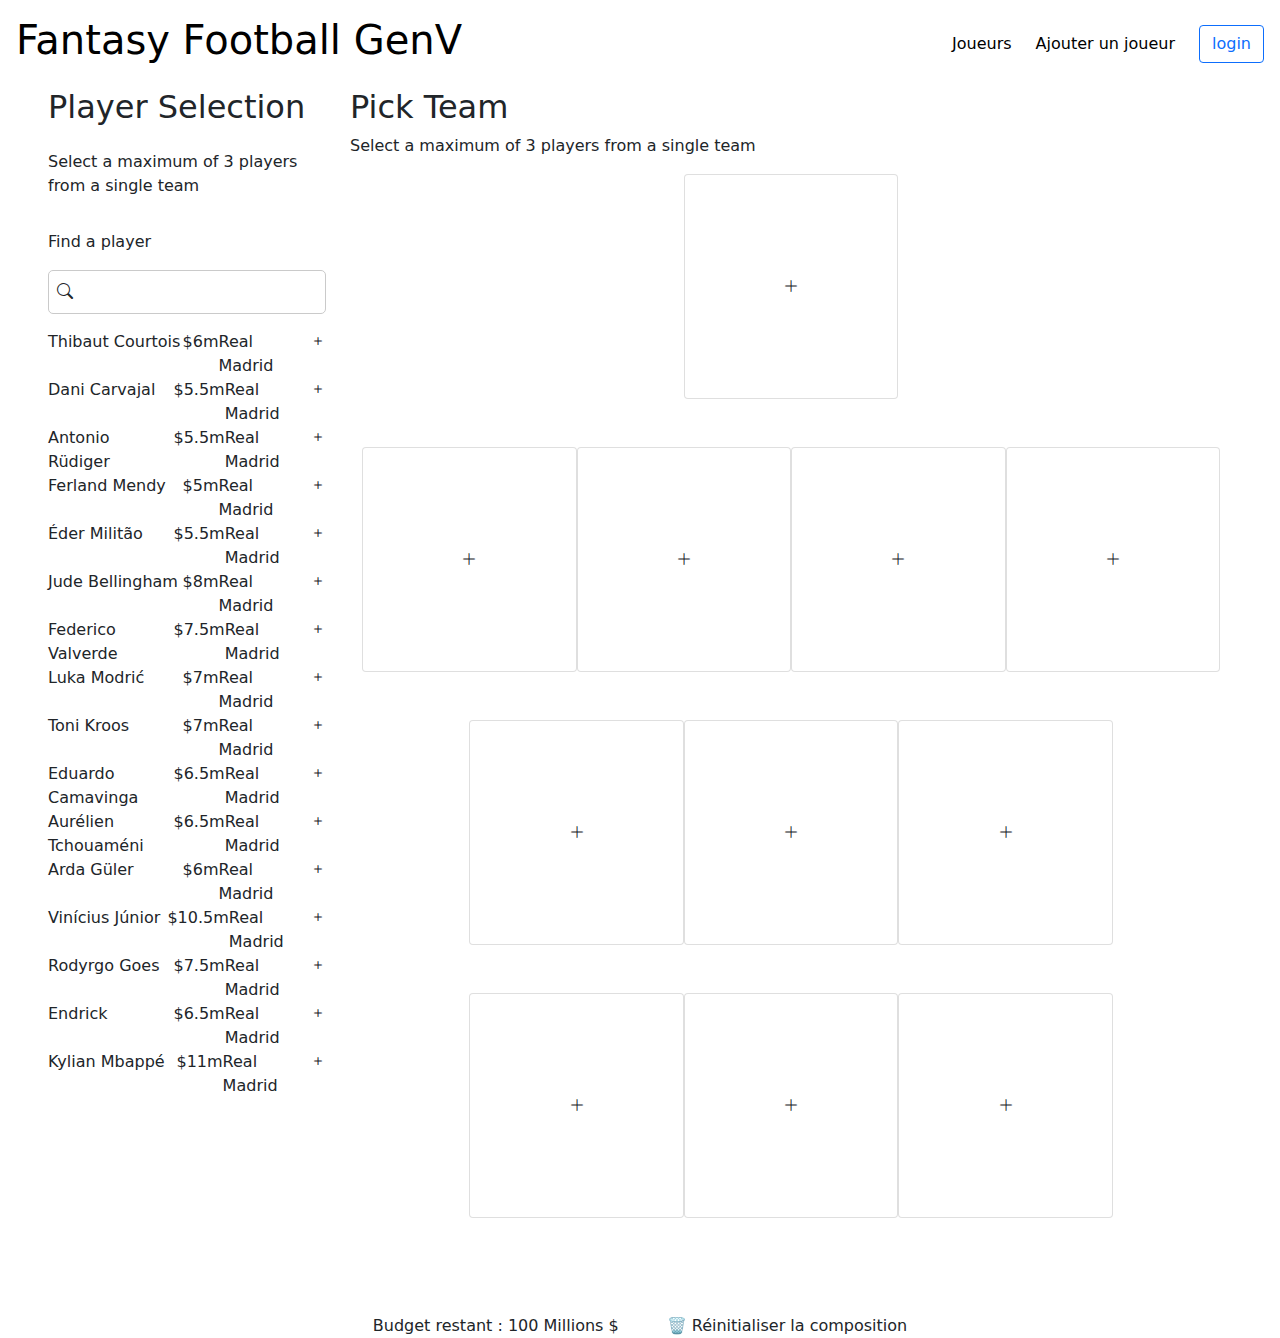
<file: index.html>
<!DOCTYPE html>
<html lang="en">
<head>
    <meta charset="UTF-8">
    <meta name="viewport" content="width=device-width, initial-scale=1.0">
    <link rel="stylesheet" href="style.css">
    <link rel="stylesheet" href="bootstrap.min.css">
    <link rel="stylesheet" href="https://cdn.jsdelivr.net/npm/bootstrap-icons@1.13.1/font/bootstrap-icons.min.css">
    <title>Fantasy Football Gen V</title>
</head>
<body>
        <div class="modal">
            <div class="modal-content shadow p-4 w-50">
                <div class="d-flex justify-content-between align-items-center mb-3">
                    <h5 class="m-0">Ajoutez Un joueur</h5>
                    <i class="bi bi-x-lg" id="close" style="cursor:pointer;"></i>
                </div>
                <form id="profileForm">
                    <label class="my-3">Nom complet</label>
                    <input class="form-control" type="text" name="name" required placeholder="Aymen Oumaalla">

                    <label for="Position" class="my-3">Poste</label>
                    <select name="Position" id="playerPosition" class="form-control">
                        <option value="0" selected disabled>Poste</option>
                        <option value="goalkeeper">Goalkeeper</option>
                        <option value="defender">Defender</option>
                        <option value="midfielder">Midfielder</option>
                        <option value="attacker">Attacker</option>
                    </select>
                    
                    <label class="my-3">Prix</label>
                    <input class="form-control" type="number" name="price" required disabled>

                    <label class="my-3">Photo</label>
                    <input  class="form-control" type="file" name="PlayerProfile" id="">

                    <center class="mt-4">
                        <button type="submit" class="btn btn-outline-success">Insérer</button>
                    </center>
                </form>
            </div>
        </div>
    <header class="d-flex justify-content-between align-items-center p-3">
        <div class="logo"><a href="index.html"><h1>Fantasy Football GenV</h1></a></div>
        <nav class="link-list d-flex gap-4 align-items-center">
            <a href="joueurs.html">Joueurs</a>
            <a href="#" id="addPlayer">Ajouter un joueur</a>
            <a href="#" class="btn btn-outline-primary">login</a>
        </nav>
    </header>
    <main>
        <div class="px-5">
            <div class="row">
                <div class="col-12 col-md-3 d-flex flex-column gap-3">
                    <h2>Player Selection</h2>
                    <p>Select a maximum of 3 players from a single team</p>
                    <span>Find a player</span>
                    <div class="searchPanel p-2">
                        <i class="bi bi-search"></i>
                        <input type="search">
                    </div>
                    <div class="players">
                    </div>
                </div>
                <div class="col-12 col-md-9">
                    <div class="">
                        <h2>Pick Team</h2>
                        <p>Select a maximum of 3 players from a single team</p>
                    </div>
                    <div class="container">
                        <div class="row mb-5 justify-content-center">
                            <div class="card col-12 col-md-3 justify-content-center align-items-center vh-25">
                                <i class="bi bi-plus-lg"></i>
                            </div>
                        </div>
                        <div class="row mb-5 justify-content-center">
                            <div class="card w-25 col-12 col-md-3 justify-content-center align-items-center vh-25">
                                <i class="bi bi-plus-lg"></i>
                            </div>
                            <div class="card w-25 col-12 col-md-3 justify-content-center align-items-center vh-25">
                                <i class="bi bi-plus-lg"></i>
                            </div>
                            <div class="card w-25 col-12 col-md-3 justify-content-center align-items-center vh-25">
                                <i class="bi bi-plus-lg"></i>
                            </div>
                            <div class="card w-25 col-12 col-md-3 justify-content-center align-items-center vh-25">
                                <i class="bi bi-plus-lg"></i>
                            </div>
                        </div>
                        <div class="row mb-5 justify-content-center">
                            <div class="card w-25 col-12 col-md-4 justify-content-center align-items-center vh-25">
                                <i class="bi bi-plus-lg"></i>
                            </div>
                            <div class="card w-25 col-12 col-md-4 justify-content-center align-items-center vh-25">
                                <i class="bi bi-plus-lg"></i>
                            </div>
                            <div class="card w-25 col-12 col-md-4 justify-content-center align-items-center vh-25">
                                <i class="bi bi-plus-lg"></i>
                            </div>
                        </div>
                        <div class="row mb-5 justify-content-center">
                            <div class="card w-25 col-12 col-md-4 justify-content-center align-items-center vh-25">
                                <i class="bi bi-plus-lg"></i>
                            </div>
                            <div class="card w-25 col-12 col-md-4 justify-content-center align-items-center vh-25">
                                <i class="bi bi-plus-lg"></i>
                            </div>
                            <div class="card w-25 col-12 col-md-4 justify-content-center align-items-center vh-25">
                                <i class="bi bi-plus-lg"></i>
                            </div>
                        </div>
                    </div>
                </div>
            </div>
        </div>
    </main>
    <footer>
        <div class="d-flex justify-content-center gap-5 pt-5">
            <div class="budget">Budget restant : 100 Millions $</div>
            <div class="deleteAll">🗑️ Réinitialiser la composition</div>
        </div>
    </footer>
    <script src="script.js"></script>
</body>
</html>
</file>
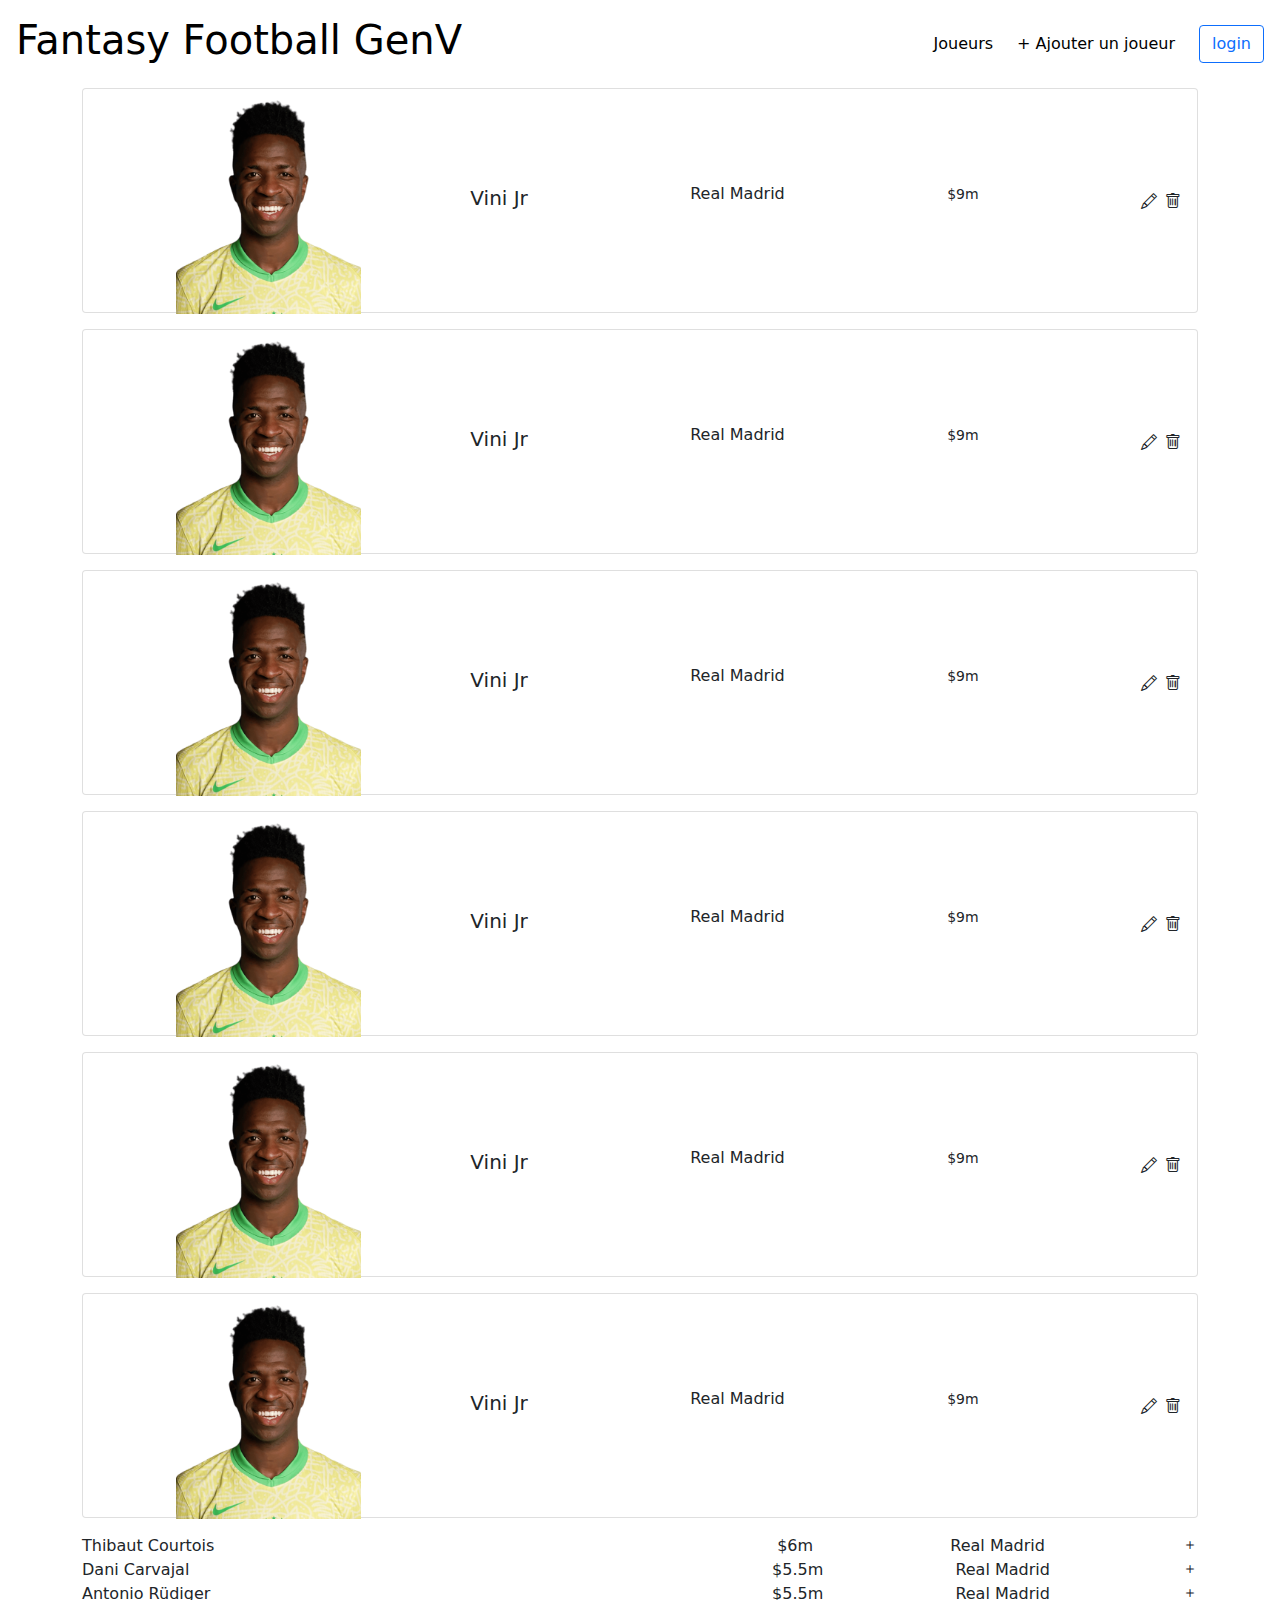
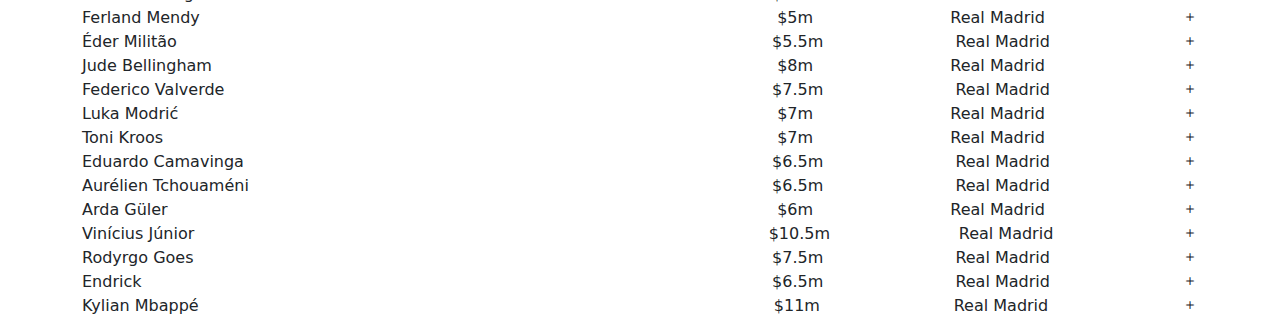
<file: joueurs.html>
<!DOCTYPE html>
<html lang="en">
<head>
    <meta charset="UTF-8">
    <meta name="viewport" content="width=device-width, initial-scale=1.0">
    <link rel="stylesheet" href="style.css">
    <link rel="stylesheet" href="bootstrap.min.css">
    <link rel="stylesheet" href="https://cdn.jsdelivr.net/npm/bootstrap-icons@1.13.1/font/bootstrap-icons.min.css">
    <title>Fantasy Football Gen V</title>
</head>
<body>
        <div class="modal">
            <div class="modal-content shadow p-4 w-50">
                <div class="d-flex justify-content-between align-items-center mb-3">
                    <h5 class="m-0">Ajoutez Un joueur</h5>
                    <i class="bi bi-x-lg" id="close" style="cursor:pointer;"></i>
                </div>
                <form id="profileForm">
                    <label class="my-3">Nom complet</label>
                    <input class="form-control" type="text" name="name" required placeholder="Aymen Oumaalla">

                    <label for="Position" class="my-3">Poste</label>
                    <select name="Position" id="playerPosition" class="form-control">
                        <option value="0" selected disabled>Poste</option>
                        <option value="goalkeeper">Goalkeeper</option>
                        <option value="defender">Defender</option>
                        <option value="midfielder">Midfielder</option>
                        <option value="attacker">Attacker</option>
                    </select>
                    
                    <label class="my-3">Prix</label>
                    <input class="form-control" type="number" name="price" required disabled>

                    <label class="my-3">Photo</label>
                    <input  class="form-control" type="file" name="PlayerProfile" id="">

                    <center class="mt-4">
                        <button type="submit" class="btn btn-outline-success">Insérer</button>
                    </center>
                </form>
            </div>
        </div>
    <header class="d-flex justify-content-between align-items-center p-3">
        <div class="logo"><a href="index.html"><h1>Fantasy Football GenV</h1></a></div>
        <nav class="link-list d-flex gap-4 align-items-center">
            <a href="joueurs.html">Joueurs</a>
            <a href="#">+ Ajouter un joueur</a>
            <a href="#" class="btn btn-outline-primary">login</a>
        </nav>
    </header>
    <main>
        <div class="container">
            <div class="players">  
                <div class="card mb-3 vh-25">
                    <div class="row g-0">
                        <div class="col-md-4 d-flex justify-content-center">
                            <img src="assets/img/vinijr.webp" class="vh-25" alt="...">
                        </div>
                        <div class="col-md-8 d-flex">
                            <div class="card-body d-flex align-items-center justify-content-between ">
                                <h5 class="card-title">Vini Jr</h5>
                                <p class="card-text">Real Madrid</p>
                                <p class="card-text"><small class="text-body-secondary">$9m</small></p>
                                <div class="d-flex gap-2">
                                    <i class="bi bi-pencil editButton"></i>
                                    <i class="bi bi-trash"></i>
                                </div>
                            </div>
                        </div>
                    </div>
                </div>
                <div class="card mb-3 vh-25">
                    <div class="row g-0">
                        <div class="col-md-4 d-flex justify-content-center">
                            <img src="assets/img/vinijr.webp" class="vh-25" alt="...">
                        </div>
                        <div class="col-md-8 d-flex">
                            <div class="card-body d-flex align-items-center justify-content-between ">
                                <h5 class="card-title">Vini Jr</h5>
                                <p class="card-text">Real Madrid</p>
                                <p class="card-text"><small class="text-body-secondary">$9m</small></p>
                                <div class="d-flex gap-2">
                                    <i class="bi bi-pencil editButton"></i>
                                    <i class="bi bi-trash"></i>
                                </div>
                            </div>
                        </div>
                    </div>
                </div>
                <div class="card mb-3 vh-25">
                    <div class="row g-0">
                        <div class="col-md-4 d-flex justify-content-center">
                            <img src="assets/img/vinijr.webp" class="vh-25" alt="...">
                        </div>
                        <div class="col-md-8 d-flex">
                            <div class="card-body d-flex align-items-center justify-content-between ">
                                <h5 class="card-title">Vini Jr</h5>
                                <p class="card-text">Real Madrid</p>
                                <p class="card-text"><small class="text-body-secondary">$9m</small></p>
                                <div class="d-flex gap-2">
                                    <i class="bi bi-pencil editButton"></i>
                                    <i class="bi bi-trash"></i>
                                </div>
                            </div>
                        </div>
                    </div>
                </div>
                <div class="card mb-3 vh-25">
                    <div class="row g-0">
                        <div class="col-md-4 d-flex justify-content-center">
                            <img src="assets/img/vinijr.webp" class="vh-25" alt="...">
                        </div>
                        <div class="col-md-8 d-flex">
                            <div class="card-body d-flex align-items-center justify-content-between ">
                                <h5 class="card-title">Vini Jr</h5>
                                <p class="card-text">Real Madrid</p>
                                <p class="card-text"><small class="text-body-secondary">$9m</small></p>
                                <div class="d-flex gap-2">
                                    <i class="bi bi-pencil editButton"></i>
                                    <i class="bi bi-trash"></i>
                                </div>
                            </div>
                        </div>
                    </div>
                </div>
                <div class="card mb-3 vh-25">
                    <div class="row g-0">
                        <div class="col-md-4 d-flex justify-content-center">
                            <img src="assets/img/vinijr.webp" class="vh-25" alt="...">
                        </div>
                        <div class="col-md-8 d-flex">
                            <div class="card-body d-flex align-items-center justify-content-between ">
                                <h5 class="card-title">Vini Jr</h5>
                                <p class="card-text">Real Madrid</p>
                                <p class="card-text"><small class="text-body-secondary">$9m</small></p>
                                <div class="d-flex gap-2">
                                    <i class="bi bi-pencil editButton"></i>
                                    <i class="bi bi-trash"></i>
                                </div>
                            </div>
                        </div>
                    </div>
                </div>
                <div class="card mb-3 vh-25">
                    <div class="row g-0">
                        <div class="col-md-4 d-flex justify-content-center">
                            <img src="assets/img/vinijr.webp" class="vh-25" alt="...">
                        </div>
                        <div class="col-md-8 d-flex">
                            <div class="card-body d-flex align-items-center justify-content-between ">
                                <h5 class="card-title">Vini Jr</h5>
                                <p class="card-text">Real Madrid</p>
                                <p class="card-text"><small class="text-body-secondary">$9m</small></p>
                                <div class="d-flex gap-2">
                                    <i class="bi bi-pencil editButton"></i>
                                    <i class="bi bi-trash"></i>
                                </div>
                            </div>
                        </div>
                    </div>
                </div>
            </div>
        </div>
    </main>
    <script src="script.js"></script>
</body>
</html>
</file>
<file: style.css>
input[type = "search"]{
    border: none;
    outline: none;
    width: 90%;
}

.searchPanel{
    border: 1px solid #cacaca;
    border-radius: 5px;
}

i{
    cursor: pointer;
}
</file>
